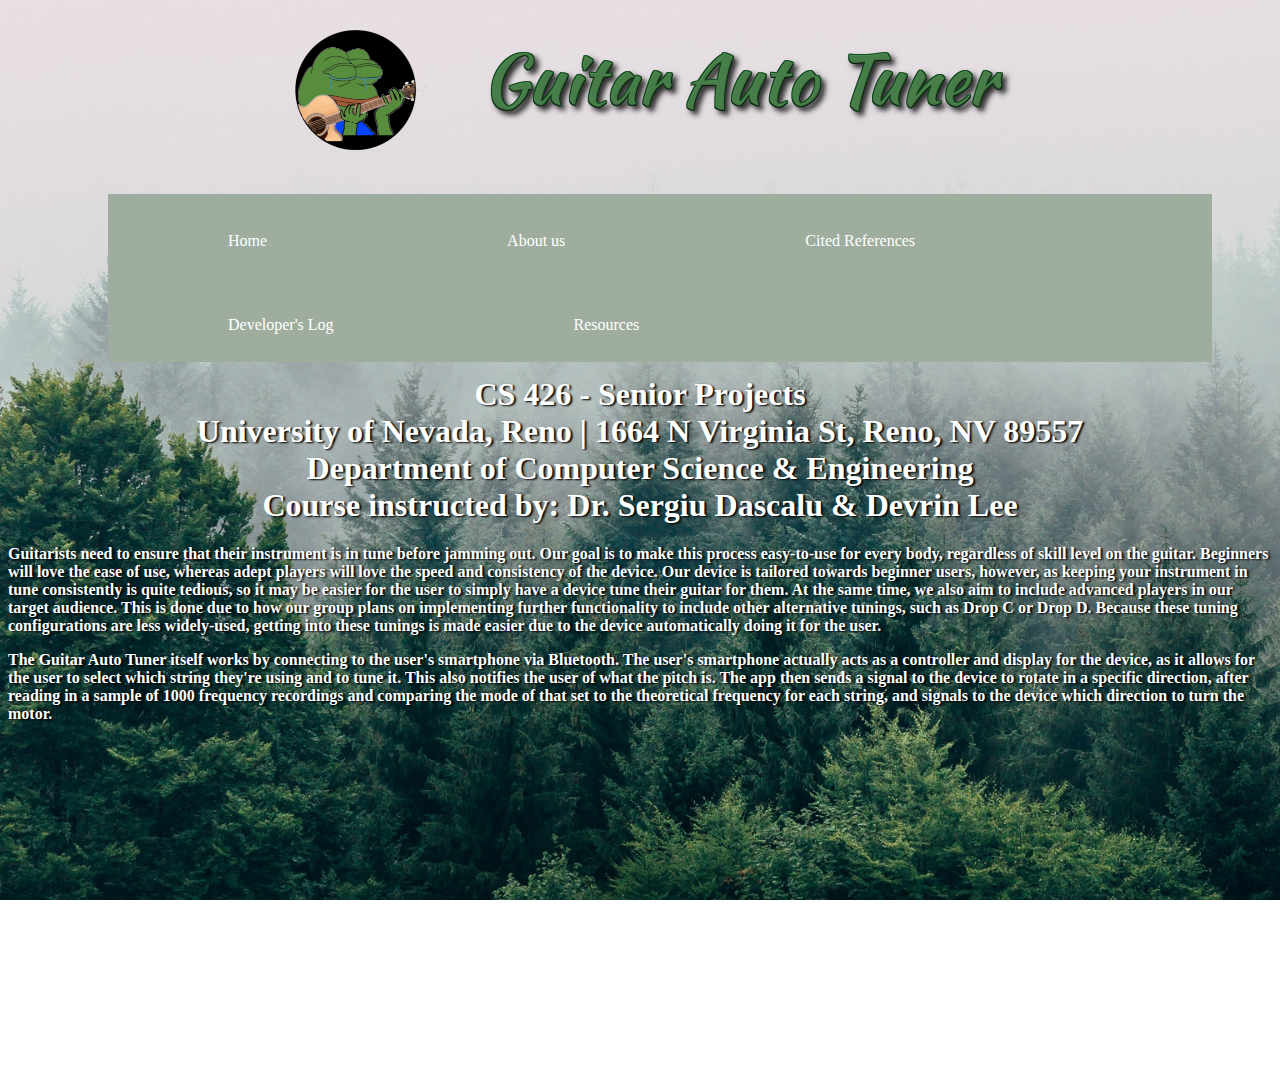
<file: website/index.html>
<html>

  <title>
    The Guitar Auto Tuner
  </title>
  <link href="background.css" rel="stylesheet" type="text/css">

  <style>
    h4 {
      color: white;
      text-shadow: 2px 1px 2px #000000;
    }
    h3 {
      color: white;
      text-shadow: 2px 1px 2px #000000;
    }
    h1{
      color: white;
      text-shadow: 2px 1px 2px #000000;
    }

  </style>

  <body>
  <!-- Header for website navigation -->
  <div align="center">
  <a href="pepeclub.html"><img src="images/pepeguitar2.png" height="120" width="200" title="oWo wuzz dis?"></a>
  <a href="index.html"><img src="logoWeb.png" alt="Title" title="Guitar Auto Tuner"></a>
  </div>

  <div align="center">
  <ul class="head">
  <li class="head">
  <table align="center" class="head" width="802" cellpadding="0" cellspacing="0" style="border-collapse: collapse; border-left-width: 2; border-right-width: 2; border-top-width: 2; border-bottom-style: solid; border-bottom-width: 1" bordercolor="#111111" width=1000 bgcolor="#C0C0C0" height="34">
    <ul class="head" align="center">
      <li class="head"><a href = "index.html"> Home </a></li>
      <li class="head"><a href = "about.html"> About us </a></li>
      <li class="head"><a href = "references.html">Cited References</a></li>
      <li class="head"><a href = "log.html">Developer's Log</a></li>
      <li class="head"><a href = "" onclick="window.open('guitarautotuner.zip')">Resources</a></li>
    </ul>
  </table>
  </li>
  </ul>
</div>

  <br>
  <br>
  <br>
  <br>
  <br>
  <br>
  <div align="center">
    <h1>CS 426 - Senior Projects
    <br>University of Nevada, Reno | 1664 N Virginia St, Reno, NV 89557
    <br>Department of Computer Science & Engineering
    <br>Course instructed by: Dr. Sergiu Dascalu & Devrin Lee
    </h1>
  </div>
  <p>
  <h4>Guitarists need to ensure that their instrument is in tune before jamming out. Our goal is to make this process easy-to-use for every body, regardless of skill level on the guitar. Beginners will love the ease of use, whereas adept players will love the speed and consistency of the device.
     Our device is tailored towards beginner users, however, as keeping your instrument in tune consistently is quite tedious, so it may be easier for the user to simply have a device tune their guitar for them. At the same time, we also aim to include advanced players in our target audience.
     This is done due to how our group plans on implementing further functionality to include other alternative tunings, such as Drop C or Drop D. Because these tuning configurations are less widely-used, getting into these tunings is made easier due to the device automatically doing it for the user.
  </p>
  <p>
     The Guitar Auto Tuner itself works by connecting to the user's smartphone via Bluetooth. The user's smartphone actually acts as a controller and display for the device, as it allows for the user to select which string they're using and to tune it. This also notifies the user of what the pitch is.
     The app then sends a signal to the device to rotate in a specific direction, after reading in a sample of 1000 frequency recordings and comparing the mode of that set to the theoretical frequency for each string, and signals to the device which direction to turn the motor.
  </p>
</h4>

  <p>
    <div style="text-align: center;">
      <iframe width="560" height="315" src="https://www.youtube.com/embed/sks3TH7NQys" frameborder="0" allow="accelerometer; autoplay; encrypted-media; gyroscope; picture-in-picture" allowfullscreen></iframe>
    </div>
  </p>

  </body>
</html>
</file>
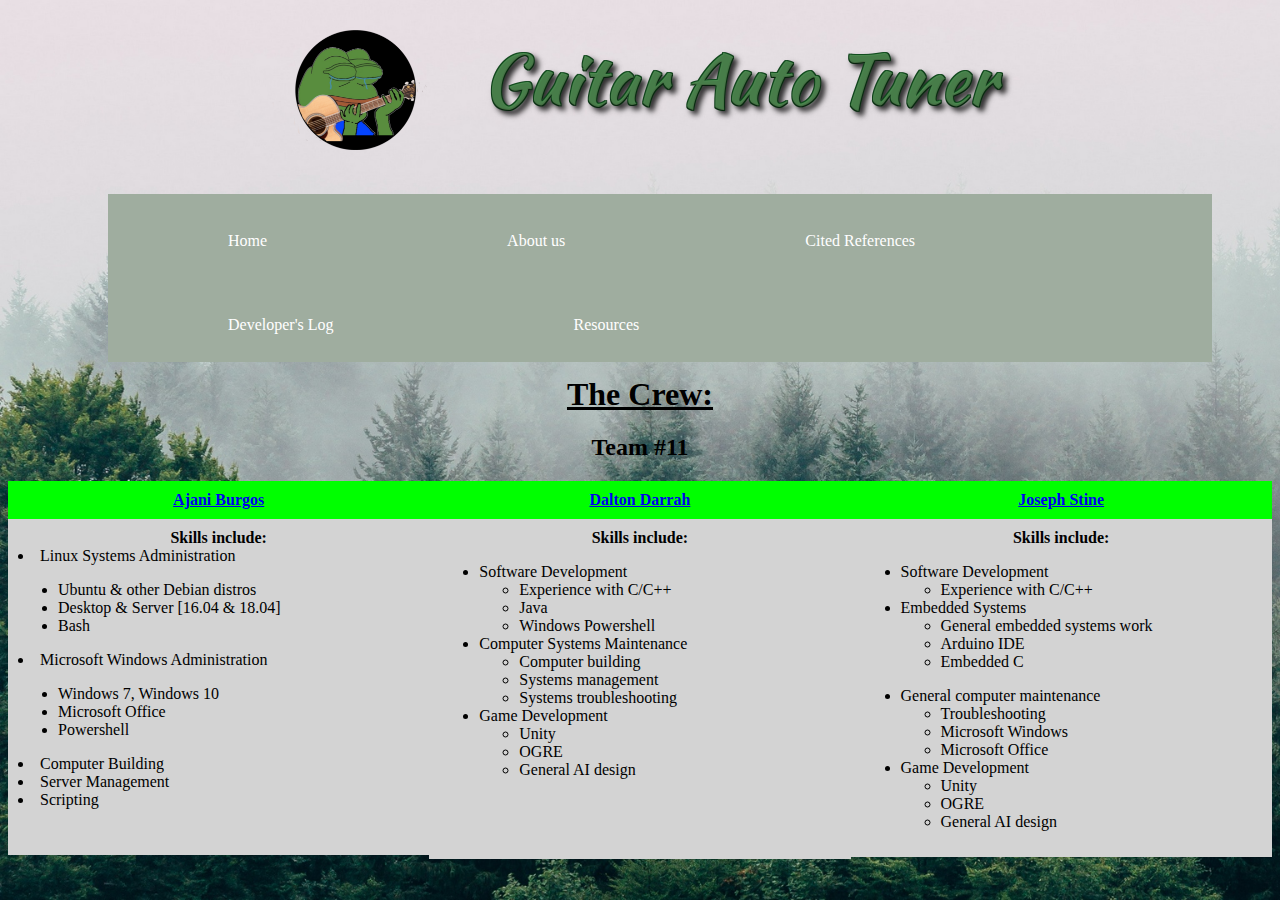
<file: website/about.html>
<html>
  <title> About us </title>

  <link href="background.css" rel="stylesheet" type="text/css">

  <style>
* {
  box-sizing: border-box;
  }

/* Create three equal columns that floats next to each other */
.column {
  float: left;
  width: 33.33%;
  padding: 10px;
}

/* Clear floats after the columns */
.row:after {
  content: "";
  display: table;
  clear: both;
}
</style>

  <body>

  <div align="center">
  <a href="pepeclub.html"><img src="images/pepeguitar2.png" height="120" width="200" title="oWo wuzz dis?"></a>
  <a href="index.html"><img src="logoWeb.png" alt="Title" title="Guitar Auto Tuner"></a>
  </div>

  <div align="center">
  <ul class="head">
  <li class="head">
  <table align="center" class="head" width="802" cellpadding="0" cellspacing="0" style="border-collapse: collapse; border-left-width: 2; border-right-width: 2; border-top-width: 2; border-bottom-style: solid; border-bottom-width: 1" bordercolor="#111111" width=1000 bgcolor="#C0C0C0" height="34">
    <ul class="head" align="center">
      <li class="head"><a href = "index.html"> Home </a></li>
      <li class="head"><a href = "about.html"> About us </a></li>
      <li class="head"><a href = "references.html">Cited References</a></li>
      <li class="head"><a href = "log.html">Developer's Log</a></li>
      <li class="head"><a href = "" onclick="window.open('guitarautotuner.zip')">Resources</a></li>
    </ul>
  </table>
  </li>
  </ul>
  </div>

  <br><br><br><br><br><br>
  <div align="center"><h1><u>The Crew:</u></h1>
    <h2>Team #11</h2>
    <div class="row">
      <div class="column" style="background-color:lime">
        <b><a href="https://www.linkedin.com/in/ajani-burgos">Ajani Burgos</a></b>
      </div>
      <div class="column" style="background-color:lime">
        <b><a href="mailto:ddarrah@nevada.unr.edu">Dalton Darrah</a></b>
      </div>
      <div class="column" style="background-color:lime">
        <b><a href="https://www.linkedin.com/in/joestine">Joseph Stine</a></b>
      </div>
    </div>
    <div class="row">

      <div class="column" style="background-color:lightgrey" align="left">
        <div align="center"><b>Skills include:</b></div>
        <li>Linux Systems Administration</li>
        <ul>
          <li>Ubuntu & other Debian distros</li>
          <li>Desktop & Server [16.04 & 18.04]</li>
          <li>Bash</li>
        </ul>
        <li>Microsoft Windows Administration</li>
        <ul>
          <li>Windows 7, Windows 10</li>
          <li>Microsoft Office</li>
          <li>Powershell</li>
        </ul>
        <li>Computer Building</li>
        <li>Server Management</li>
        <li>Scripting</li>
        <br><br>
      </div>

      <div class="column" style="background-color:lightgrey" align="left">
        <div align="center"><b>Skills include:</b></div>
        <ul>
          <li>Software Development</li>
          <ul>
            <li>Experience with C/C++</li>
            <li>Java</li>
            <li>Windows Powershell</li>
          </ul>
          <li>Computer Systems Maintenance</li>
          <ul>
            <li>Computer building</li>
            <li>Systems management</li>
            <li>Systems troubleshooting</li>
          </ul>
          <li>Game Development</li>
          <ul>
            <li>Unity</li>
            <li>OGRE</li>
            <li>General AI design</li>
          </ul>
        </ul>
        <br><br><br>
      </div>

      <div class="column" style="background-color:lightgrey" align="left">
      <div align="center"><b>Skills include:</b></div>
      <ul>
        <li>Software Development</li>
        <ul>
          <li>Experience with C/C++</li>
        </ul>
        <li>Embedded Systems</li>
        <ul>
          <li>General embedded systems work</li>
          <li>Arduino IDE</li>
          <li>Embedded C</li>
        </ul>
      </ul>
      <ul>
        <li>General computer maintenance</li>
        <ul>
          <li>Troubleshooting</li>
          <li>Microsoft Windows</li>
          <li>Microsoft Office</li>
        </ul>
        <li>Game Development</li>
        <ul>
          <li>Unity</li>
          <li>OGRE</li>
          <li>General AI design</li>
        </ul>
      </ul>
      </div>

  </body>
</html>
</file>
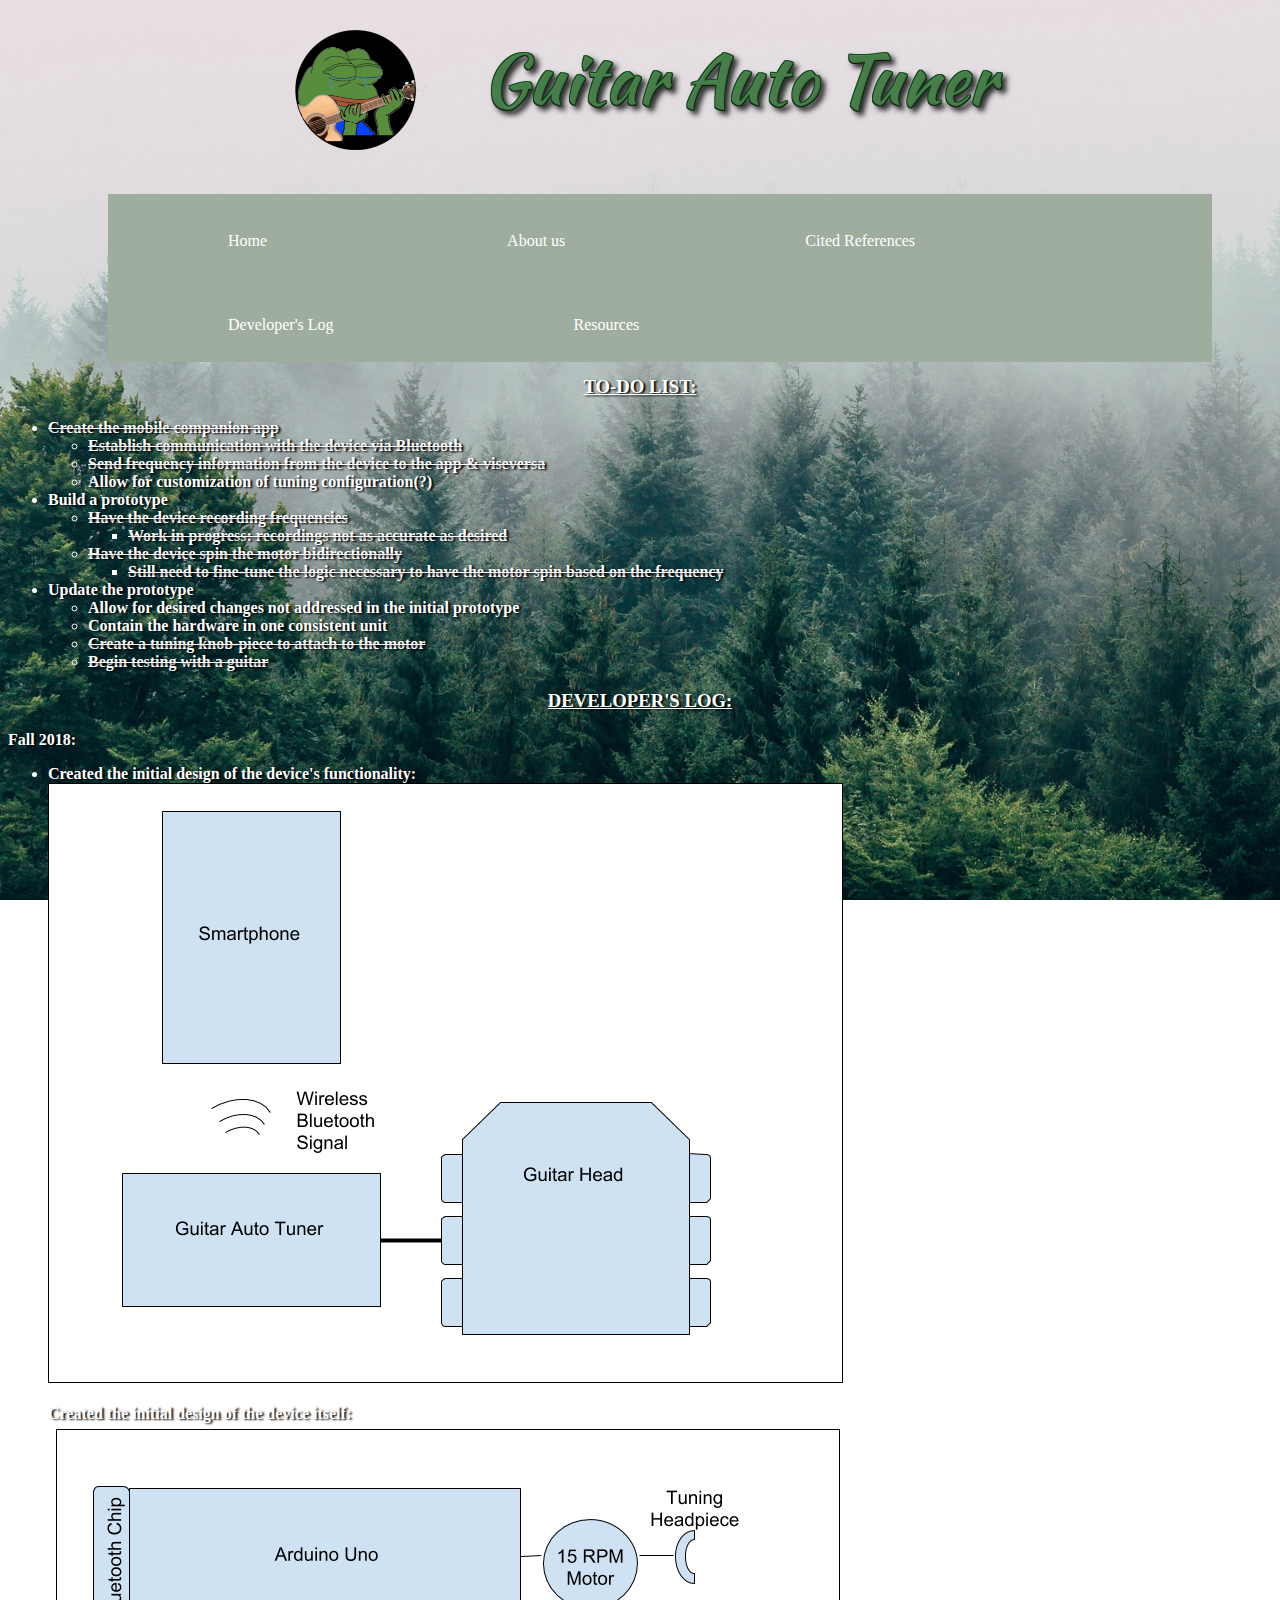
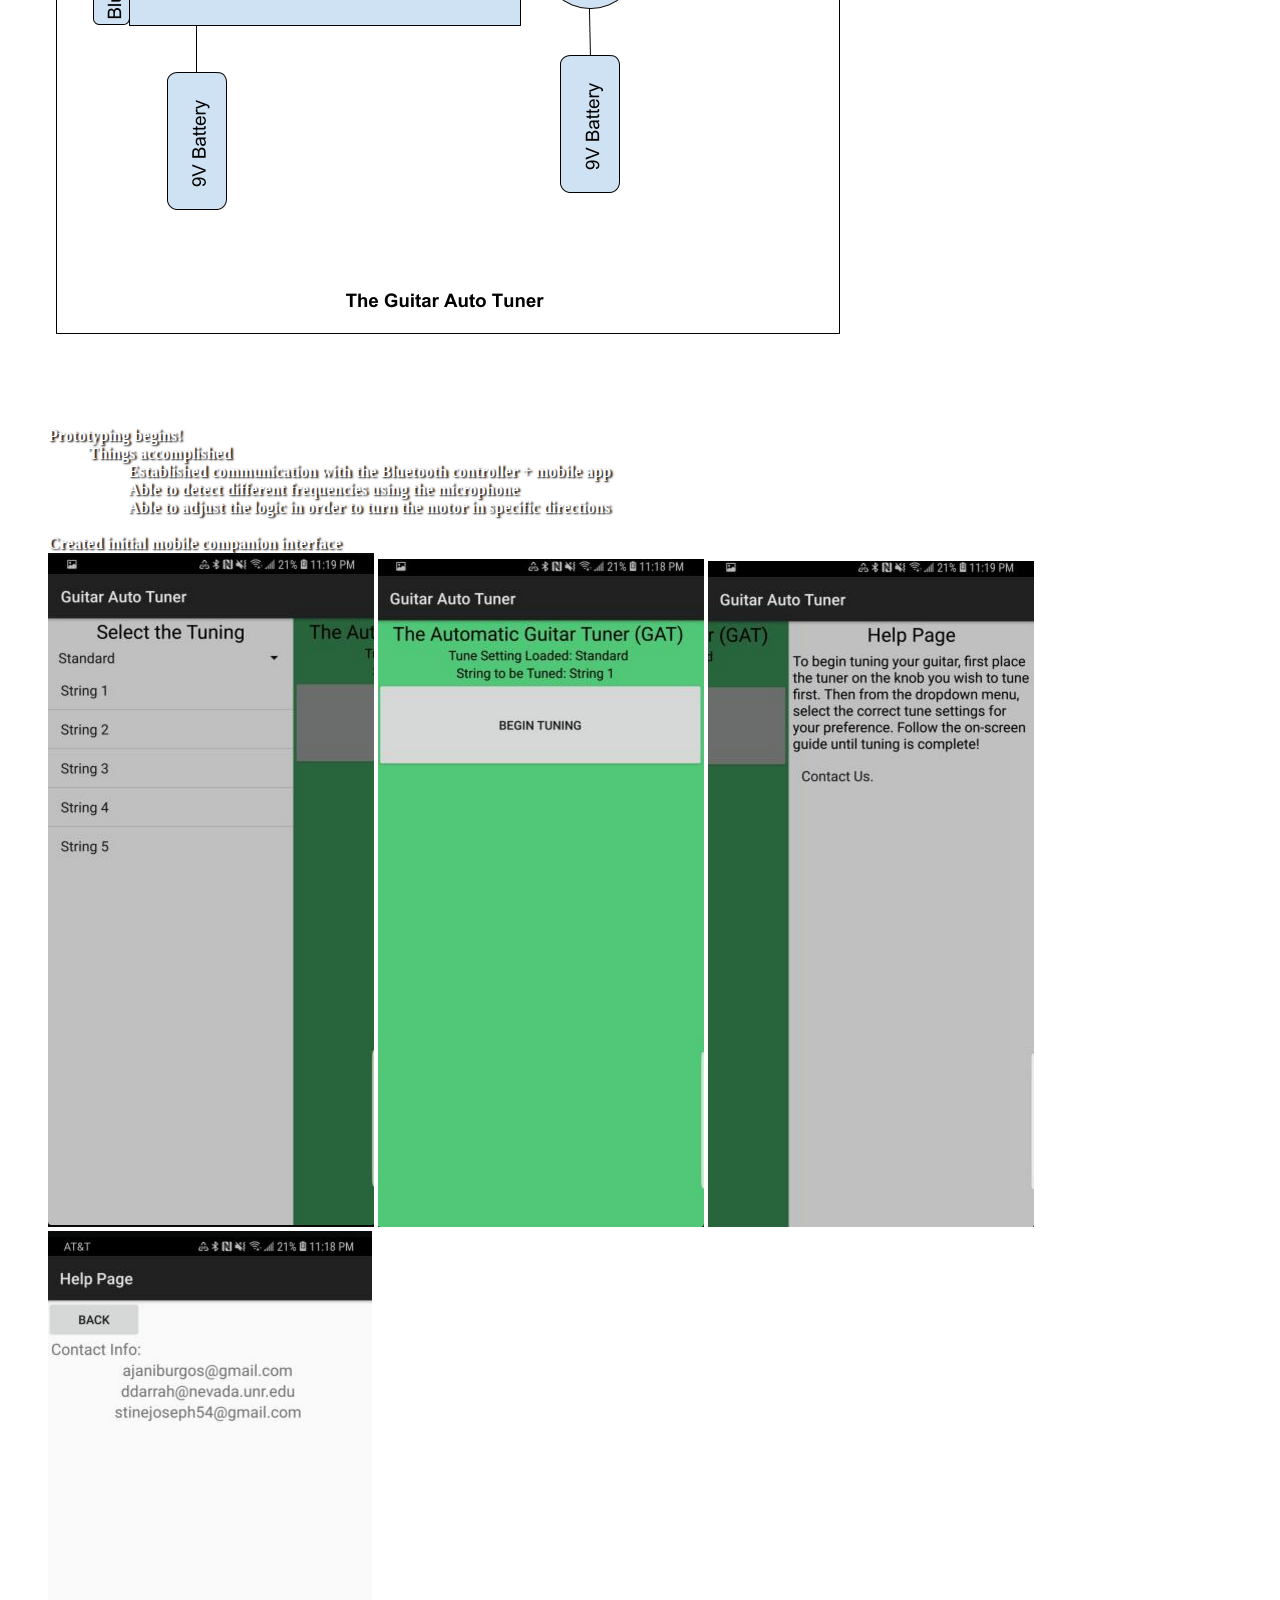
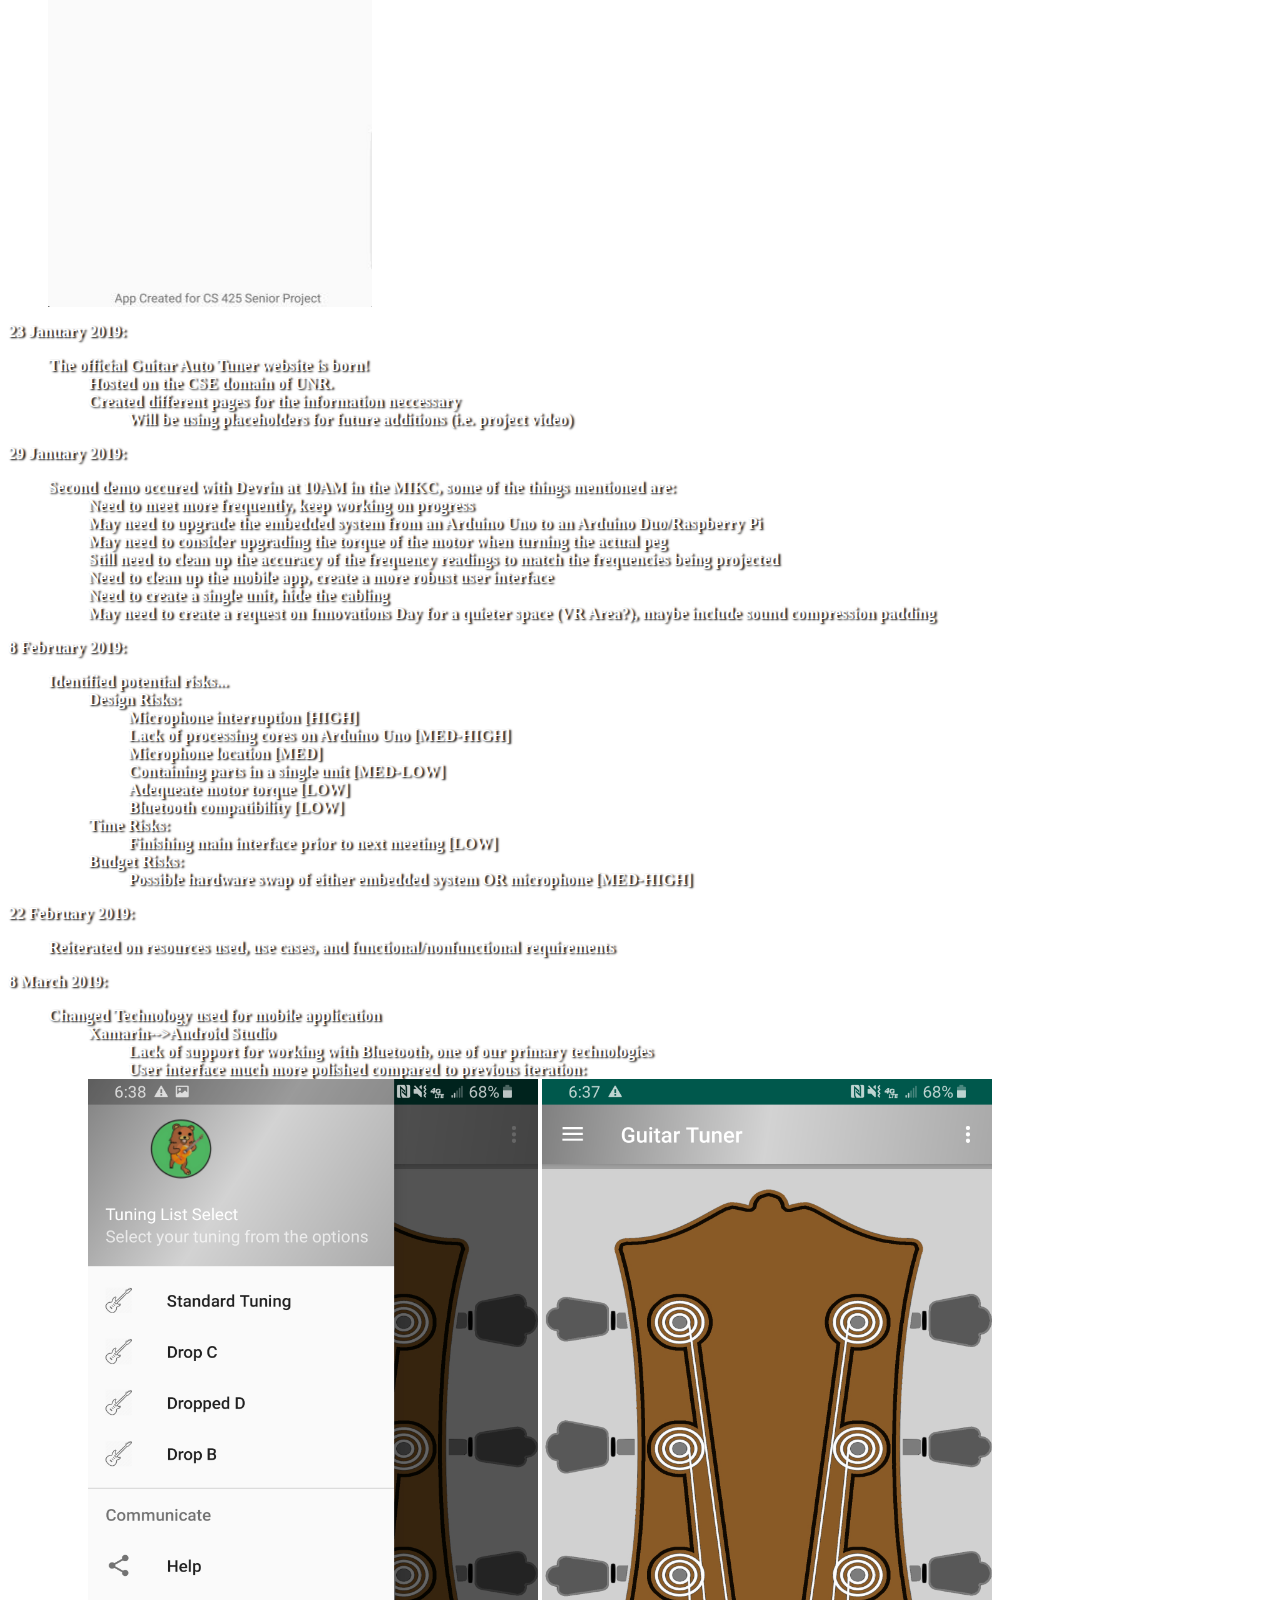
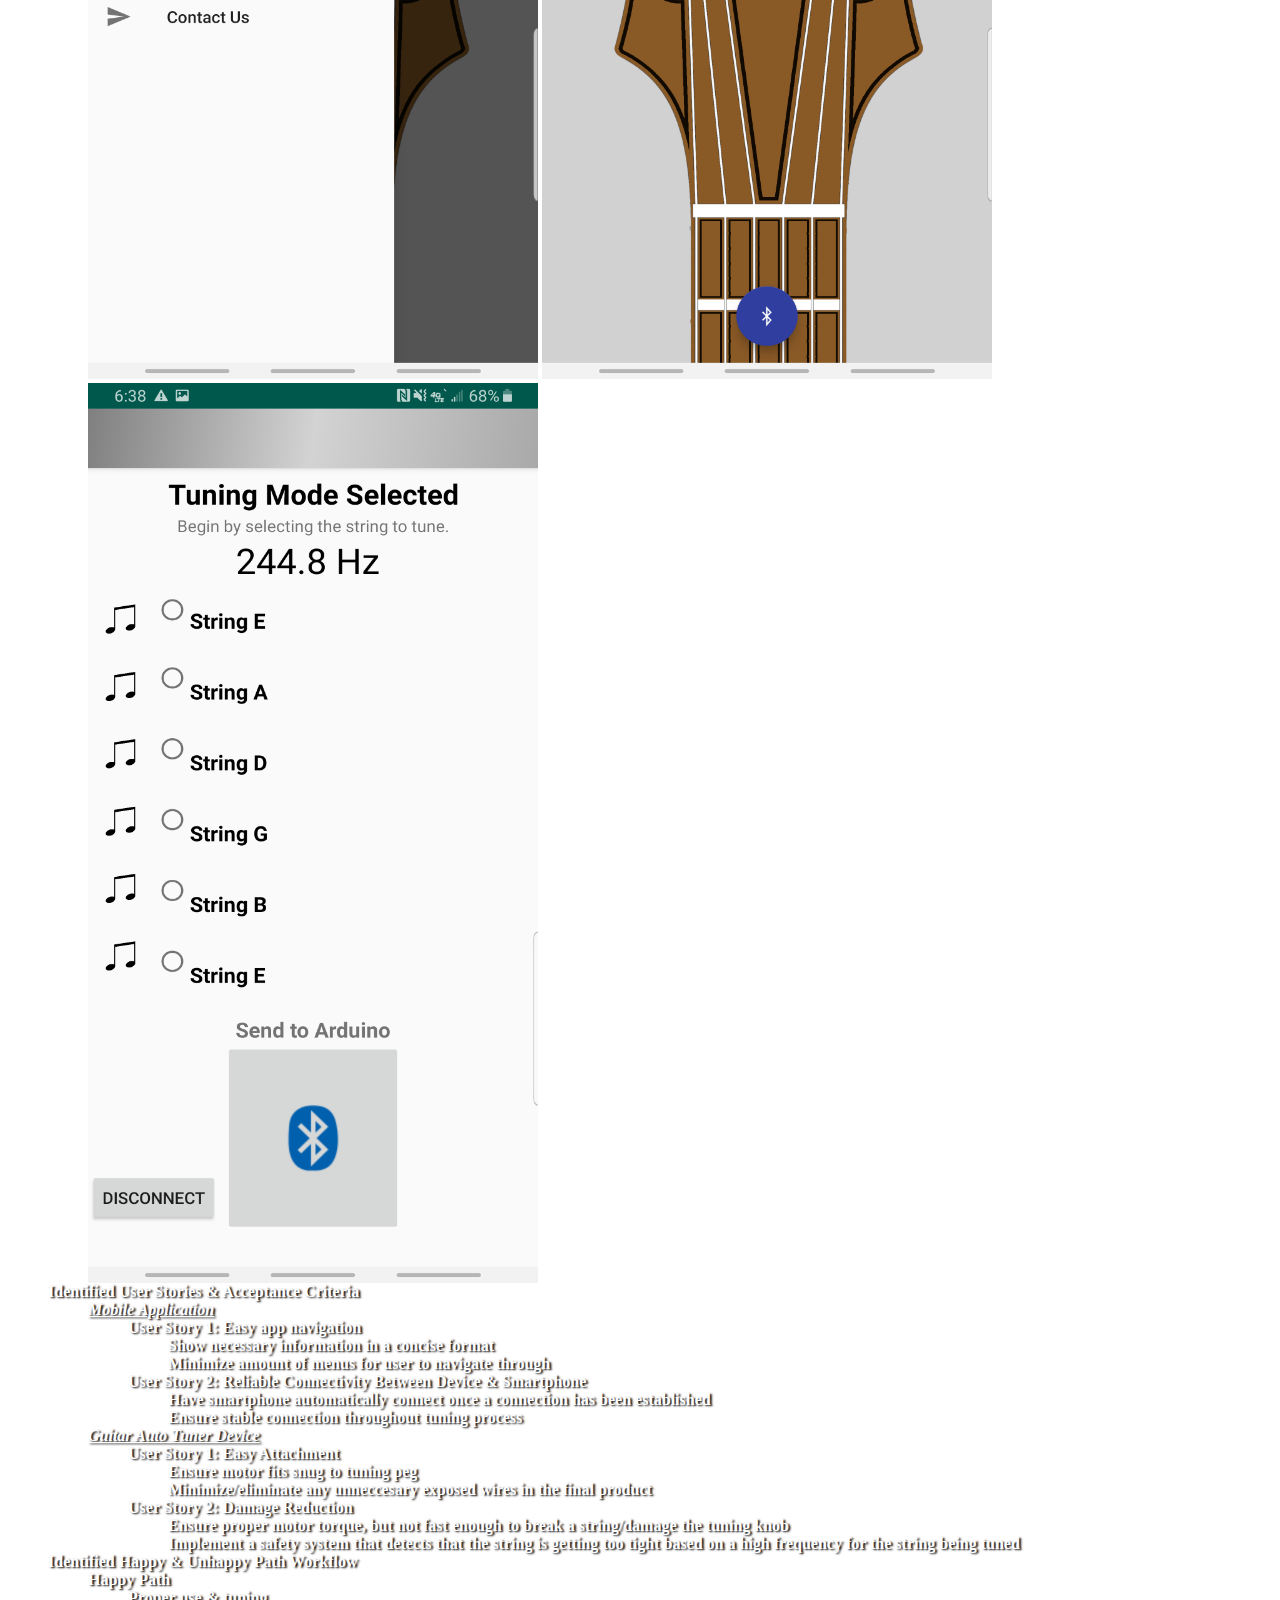
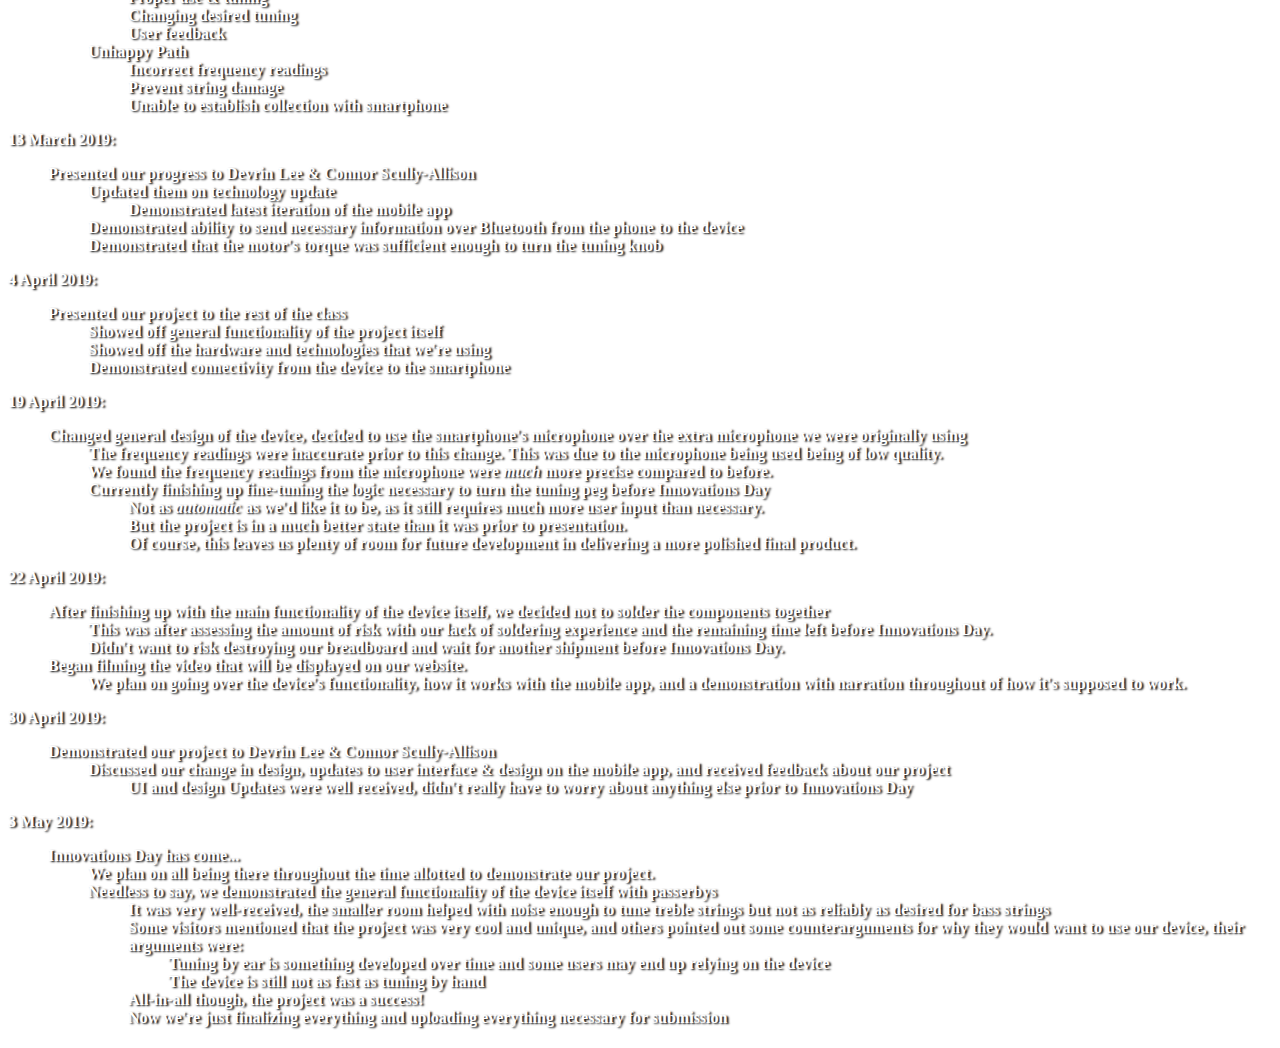
<file: website/log.html>
<html>
  <title> Developer's Log </title>
  <link href="background.css" rel="stylesheet" type="text/css">
  <style>
    h4 {
      color: white;
      text-shadow: 2px 1px 2px #000000;
    }
    h3 {
      color: white;
      text-shadow: 2px 1px 2px #000000;
    }
  </style>
  <body>

  <div align="center">
  <a href="pepeclub.html"><img src="images/pepeguitar2.png" height="120" width="200" title="oWo wuzz dis?"></a>
  <a href="index.html"><img src="logoWeb.png" alt="Title" title="Guitar Auto Tuner"></a>
  </div>

  <div align="center">
  <ul class="head">
  <li class="head">
  <table align="center" class="head" width="802" cellpadding="0" cellspacing="0" style="border-collapse: collapse; border-left-width: 2; border-right-width: 2; border-top-width: 2; border-bottom-style: solid; border-bottom-width: 1" bordercolor="#111111" width=1000 bgcolor="#C0C0C0" height="34">
    <ul class="head" align="center">
      <li class="head"><a href = "index.html"> Home </a></li>
      <li class="head"><a href = "about.html"> About us </a></li>
      <li class="head"><a href = "references.html">Cited References</a></li>
      <li class="head"><a href = "log.html">Developer's Log</a></li>
      <li class="head"><a href = "" onclick="window.open('guitarautotuner.zip')">Resources</a></li>
    </ul>
  </table>
  </li>
  </ul>
  </div>

  <!-- TO-DO LIST-->
  <br><br><br><br><br><br><div align="center"><h3><u>TO-DO LIST:</u></h3></div>
  <h4>
  <ul>
    <li><s>Create the mobile companion app</s></li>
    <ul>
      <li><s>Establish communication with the device via Bluetooth</s></li>
      <li><s>Send frequency information from the device to the app & viseversa</s></li>
      <li>Allow for customization of tuning configuration(?)</li>
    </ul>
    <li>Build a prototype</li>
    <ul>
      <li><s>Have the device recording frequencies</s></li>
      <ul>
        <li><s>Work in progress: recordings not as accurate as desired</s></li>
      </ul>
      <li><s>Have the device spin the motor bidirectionally</s></li>
        <ul>
          <li><s>Still need to fine-tune the logic necessary to have the motor spin based on the frequency</s></li>
        </ul>
    </ul>
    <li>Update the prototype</li>
    <ul>
      <li>Allow for desired changes not addressed in the initial prototype</li>
      <li>Contain the hardware in one consistent unit</li>
      <li><s>Create a tuning knob-piece to attach to the motor</s>  </li>
      <li><s>Begin testing with a guitar</s></li>
    </ul>
  </ul>

  <!-- Actual Logging stuff -->
  <div align="center"><h3><u>DEVELOPER'S LOG:</u></h3></div>
  <b>Fall 2018: </b>
  <ul>
    <li>Created the initial design of the device's functionality:<br>
    <img src="images/functional_design.png" alt="Functional design of the device itself"><br><br></li>
    <li>Created the initial design of the device itself:<br>
    <img src="images/general_layout.png" alt="General layout of the device"></li>
    <li>Prototyping begins!</li>
    <ul>
      <b><li>Things accomplished</li></b>
      <ul>
        <li>Established communication with the Bluetooth controller + mobile app</li>
        <li>Able to detect different frequencies using the microphone</li>
        <li>Able to adjust the logic in order to turn the motor in specific directions</li>
      </ul>
    </ul>
    <br><li>Created initial mobile companion interface</li>
    <img src="images/tuning.png">
    <img src="images/home.png">
    <img src="images/help.png">
    <img src="images/contact.png">
  </ul>

  <b>23 January 2019: </b>
  <ul>
    <li>The official Guitar Auto Tuner website is born!</li>
    <ul>
      <li>Hosted on the CSE domain of UNR.</li>
      <li>Created different pages for the information neccessary</li>
      <ul>
        <li>Will be using placeholders for future additions (i.e. project video)</li>
      </ul>
    </ul>
  </ul>

  <b>29 January 2019: </b>
  <ul>
      <li>Second demo occured with Devrin at 10AM in the MIKC, some of the things mentioned are:</li>
      <ul>
        <li>Need to meet more frequently, keep working on progress</li>
        <li>May need to upgrade the embedded system from an Arduino Uno to an Arduino Duo/Raspberry Pi</li>
        <li>May need to consider upgrading the torque of the motor when turning the actual peg</li>
        <li>Still need to clean up the accuracy of the frequency readings to match the frequencies being projected</li>
        <li>Need to clean up the mobile app, create a more robust user interface</li>
        <li>Need to create a single unit, hide the cabling</li>
        <li>May need to create a request on Innovations Day for a quieter space (VR Area?), maybe include sound compression padding</li>
      </ul>
  </ul>

  <b>8 February 2019: </b>
  <ul>
    <li>Identified potential risks...</li>
    <ul>
      <li>Design Risks:</li>
      <ul>
        <li>Microphone interruption [HIGH]</li>
        <li>Lack of processing cores on Arduino Uno [MED-HIGH]</li>
        <li>Microphone location [MED]</li>
        <li>Containing parts in a single unit [MED-LOW]</li>
        <li>Adequeate motor torque [LOW]</li>
        <li>Bluetooth compatibility [LOW]</li>
      </ul>
      <li>Time Risks:</li>
      <ul>
        <li>Finishing main interface prior to next meeting [LOW]</li>
      </ul>
      <li>Budget Risks:</li>
      <ul>
        <li>Possible hardware swap of either embedded system OR microphone [MED-HIGH]</li>
      </ul>
    </ul>
  </ul>

  <b>22 February 2019:</b>
  <ul>
    <li>Reiterated on resources used, use cases, and functional/nonfunctional requirements</li>
  </ul>

  <b>8 March 2019:</b>
  <ul>
    <li>Changed Technology used for mobile application</li>
    <ul>
      <li>Xamarin-->Android Studio</li>
      <ul>
        <li>Lack of support for working with Bluetooth, one of our primary technologies</li>
        <li>User interface much more polished compared to previous iteration: </li>
      </ul>
      <img src="images/app_menu.jpg" height=900 width=450>
      <img src="images/app_home.jpg" height=900 width=450>
      <img src="images/app_tuning.jpg" height=900 width=450>
    </ul>
    <li>Identified User Stories & Acceptance Criteria</li>
    <ul>
      <li><i><u>Mobile Application</u></i></li>
      <ul>
        <li>User Story 1: Easy app navigation</li>
        <ul>
          <li>Show necessary information in a concise format</li>
          <li>Minimize amount of menus for user to navigate through</li>
        </ul>
        <li>User Story 2: Reliable Connectivity Between Device & Smartphone</li>
        <ul>
          <li>Have smartphone automatically connect once a connection has been established</li>
          <li>Ensure stable connection throughout tuning process</li>
        </ul>
      </ul>
      <li><i><u>Guitar Auto Tuner Device</u></i></li>
      <ul>
        <li>User Story 1: Easy Attachment</li>
        <ul>
          <li>Ensure motor fits snug to tuning peg</li>
          <li>Minimize/eliminate any unneccesary exposed wires in the final product</li>
        </ul>
        <li>User Story 2: Damage Reduction</li>
        <ul>
          <li>Ensure proper motor torque, but not fast enough to break a string/damage the tuning knob</li>
          <li>Implement a safety system that detects that the string is getting too tight based on a high frequency for the string being tuned</li>
        </ul>
      </ul>
    </ul>
    <li>Identified Happy & Unhappy Path Workflow</li>
    <ul>
      <li>Happy Path</li>
      <ul>
        <li>Proper use & tuning</li>
        <li>Changing desired tuning</li>
        <li>User feedback</li>
      </ul>
      <li>Unhappy Path</li>
      <ul>
        <li>Incorrect frequency readings</li>
        <li>Prevent string damage</li>
        <li>Unable to establish collection with smartphone</li>
      </ul>
    </ul>
  </ul>

  <b>13 March 2019:</b>
  <ul>
    <li>Presented our progress to Devrin Lee & Connor Scully-Allison</li>
    <ul>
      <li>Updated them on technology update</li>
      <ul>
        <li>Demonstrated latest iteration of the mobile app</li>
      </ul>
      <li>Demonstrated ability to send necessary information over Bluetooth from the phone to the device</li>
      <li>Demonstrated that the motor's torque was sufficient enough to turn the tuning knob</li>
    </ul>
  </ul>

  <b>4 April 2019:</b>
  <ul>
    <li>Presented our project to the rest of the class</li>
    <ul>
      <li>Showed off general functionality of the project itself</li>
      <li>Showed off the hardware and technologies that we're using</li>
      <li>Demonstrated connectivity from the device to the smartphone</li>
    </ul>
  </ul>

  <b>19 April 2019:</b>
  <ul>
    <li>Changed general design of the device, decided to use the smartphone's microphone over the extra microphone we were originally using</li>
    <ul>
      <li>The frequency readings were inaccurate prior to this change. This was due to the microphone being used being of low quality.</li>
      <li>We found the frequency readings from the microphone were <i>much</i> more precise compared to before.</li>
      <li>Currently finishing up fine-tuning the logic necessary to turn the tuning peg before Innovations Day</li>
      <ul>
        <li>Not as <i>automatic</i> as we'd like it to be, as it still requires much more user input than necessary.</li>
        <li>But the project is in a much better state than it was prior to presentation.</li>
        <li>Of course, this leaves us plenty of room for future development in delivering a more polished final product.</li>
      </ul>
    </ul>
  </ul>

  <b>22 April 2019:</b>
  <ul>
    <li>After finishing up with the main functionality of the device itself, we decided not to solder the components together</li>
    <ul>
      <li>This was after assessing the amount of risk with our lack of soldering experience and the remaining time left before Innovations Day.</li>
      <li>Didn't want to risk destroying our breadboard and wait for another shipment before Innovations Day.</li>
    </ul>
    <li>Began filming the video that will be displayed on our website.</li>
    <ul>
      <li>We plan on going over the device's functionality, how it works with the mobile app, and a demonstration with narration throughout of how it's supposed to work.</li>
    </ul>
  </ul>

  <b>30 April 2019:</b>
  <ul>
    <li>Demonstrated our project to Devrin Lee & Connor Scully-Allison</li>
    <ul>
      <li>Discussed our change in design, updates to user interface & design on the mobile app, and received feedback about our project</li>
      <ul>
        <li>UI and design Updates were well received, didn't really have to worry about anything else prior to Innovations Day</li>
      </ul>
    </ul>
  </ul>

  <b>3 May 2019:</b>
  <ul>
    <li>Innovations Day has come...</li>
    <ul>
      <li>We plan on all being there throughout the time allotted to demonstrate our project.</li>
      <li>Needless to say, we demonstrated the general functionality of the device itself with passerbys</li>
      <ul>
        <li>It was very well-received, the smaller room helped with noise enough to tune treble strings but not as reliably as desired for bass strings</li>
        <li>Some visitors mentioned that the project was very cool and unique, and others pointed out some counterarguments for why they would want to use our device, their arguments were:</li>
        <ul>
          <li>Tuning by ear is something developed over time and some users may end up relying on the device</li>
          <li>The device is still not as fast as tuning by hand</li>
        </ul>
        <li>All-in-all though, the project was a success!</li>
        <li>Now we're just finalizing everything and uploading everything necessary for submission</li>
      </ul>
    </ul>
  </ul>
  </h4>

  </body>
</html>
</file>
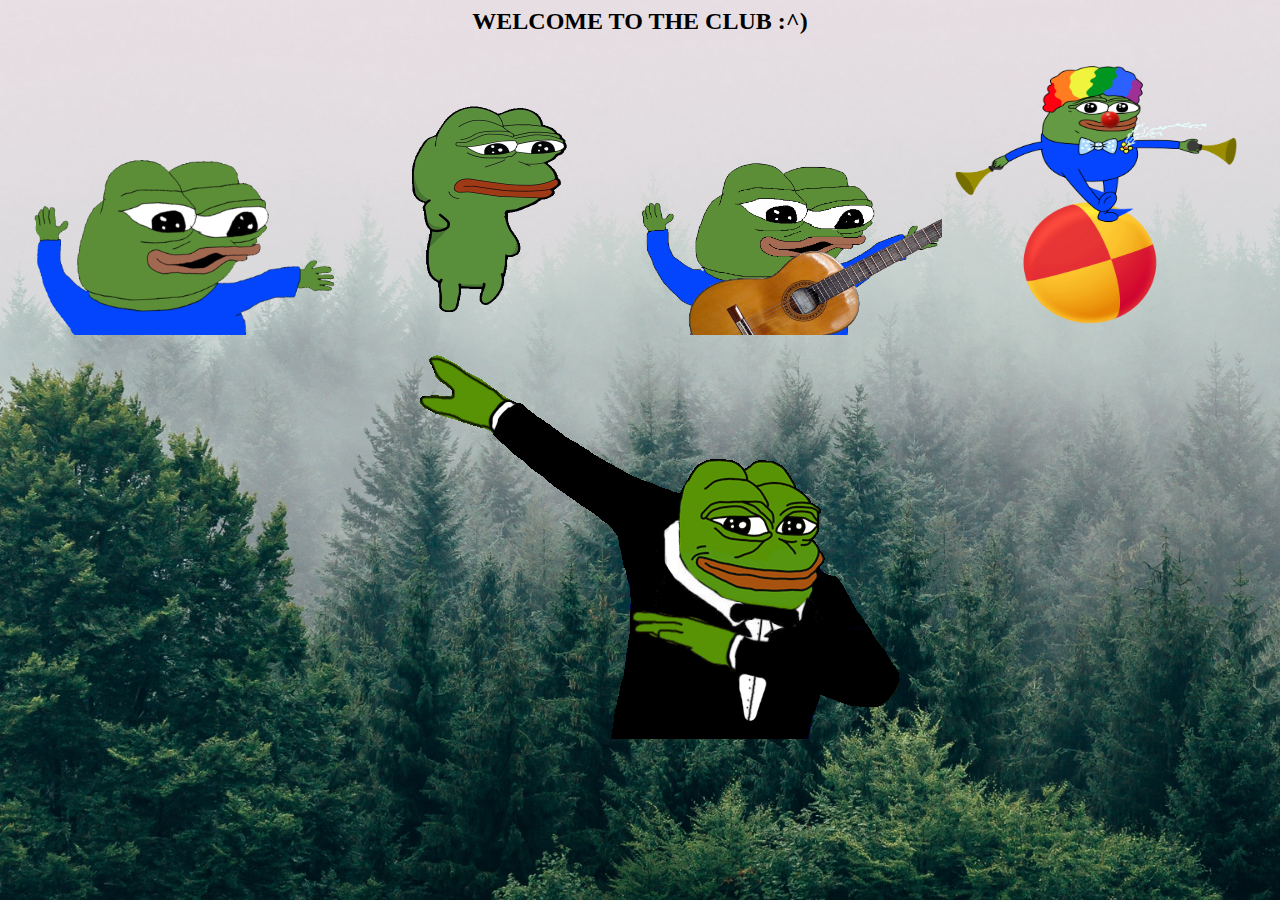
<file: website/pepeclub.html>
<html>
<title>Redirecting...</title>
<link href="background.css" rel="stylesheet" type="text/css">

<meta http-equiv="refresh" content="3;url=index.html"/>
<div align="center">
<h2>WELCOME TO THE CLUB :^)</h2>
<img src="images/danceapu.gif" height="180" width="300">
<img src="images/pepedance.gif" height="250" width="300">
<img src="images/pepeguitar.gif" height="200" width="300">
<img src="images/pepehonk.gif" height="280" width="300">
<img src="images/pepetux.gif">
</div>

</html>
</file>
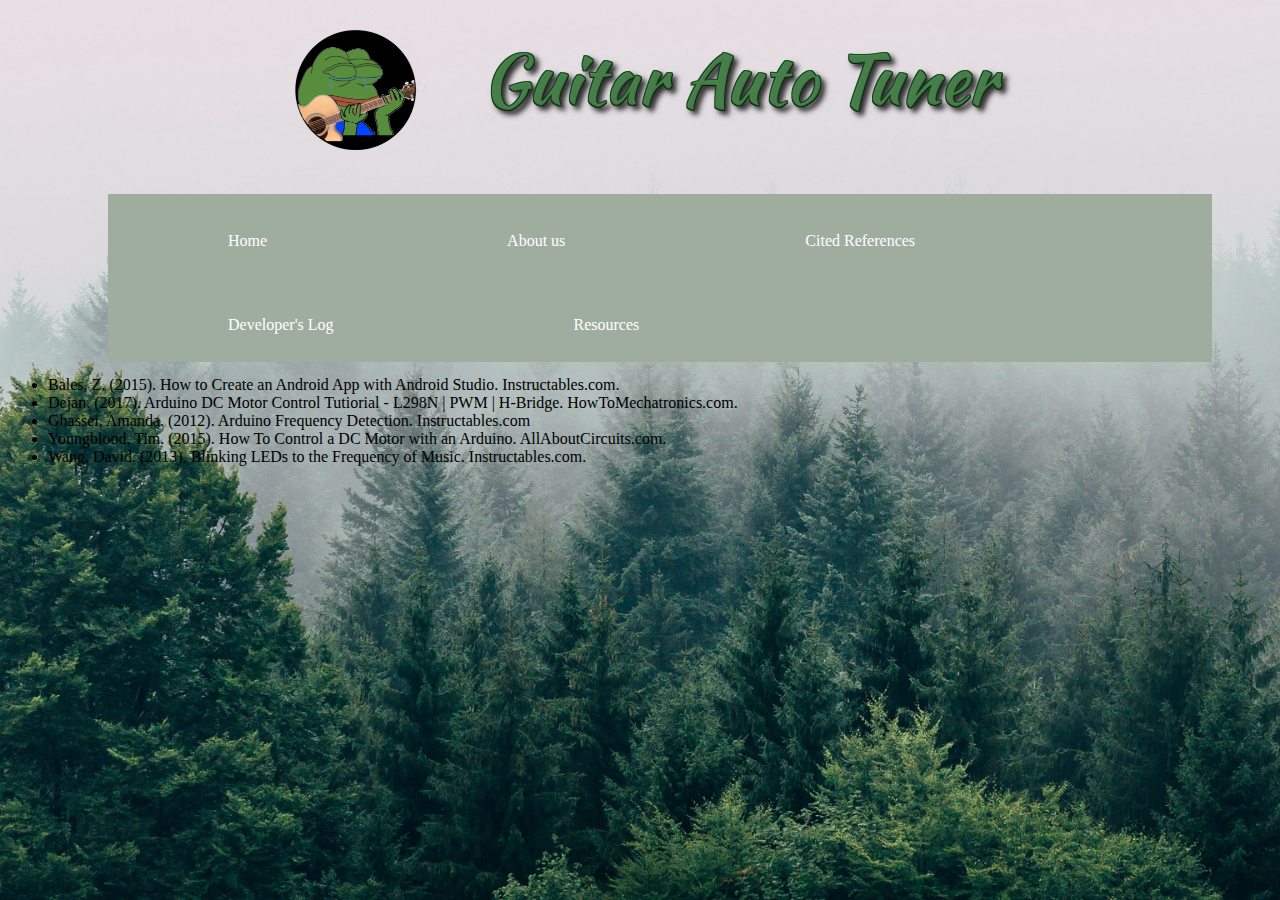
<file: website/references.html>
<html>
  <title>Cited References</title>
  <link href="background.css" rel="stylesheet" type="text/css">

  <body>

  <div align="center">
  <a href="pepeclub.html"><img src="images/pepeguitar2.png" height="120" width="200" title="oWo wuzz dis?"></a>
  <a href="index.html"><img src="logoWeb.png" alt="Title" title="Guitar Auto Tuner"></a>
  </div>

  <div align="center">
  <ul class="head">
  <li class="head">
  <table align="center" class="head" width="802" cellpadding="0" cellspacing="0" style="border-collapse: collapse; border-left-width: 2; border-right-width: 2; border-top-width: 2; border-bottom-style: solid; border-bottom-width: 1" bordercolor="#111111" width=1000 bgcolor="#C0C0C0" height="34">
    <ul class="head" align="center">
      <li class="head"><a href = "index.html"> Home </a></li>
      <li class="head"><a href = "about.html"> About us </a></li>
      <li class="head"><a href = "references.html">Cited References</a></li>
      <li class="head"><a href = "log.html">Developer's Log</a></li>
      <li class="head"><a href = "" onclick="window.open('guitarautotuner.zip')">Resources</a></li>
    </ul>
  </table>
  </li>
  </ul>
  </div>
  <br><br><br><br><br><br>

  <ul>
    <li>Bales, Z. (2015). How to Create an Android App with Android Studio. Instructables.com.</li>
    <li>Dejan. (2017). Arduino DC Motor Control Tutiorial - L298N | PWM | H-Bridge. HowToMechatronics.com.</li>
    <li>Ghassei, Amanda. (2012). Arduino Frequency Detection. Instructables.com</li>
    <li>Youngblood, Tim. (2015). How To Control a DC Motor with an Arduino. AllAboutCircuits.com.</li>
    <li>Wang, David. (2013). Blinking LEDs to the Frequency of Music. Instructables.com.</li>
  </ul>

  </body>
</html>
</file>
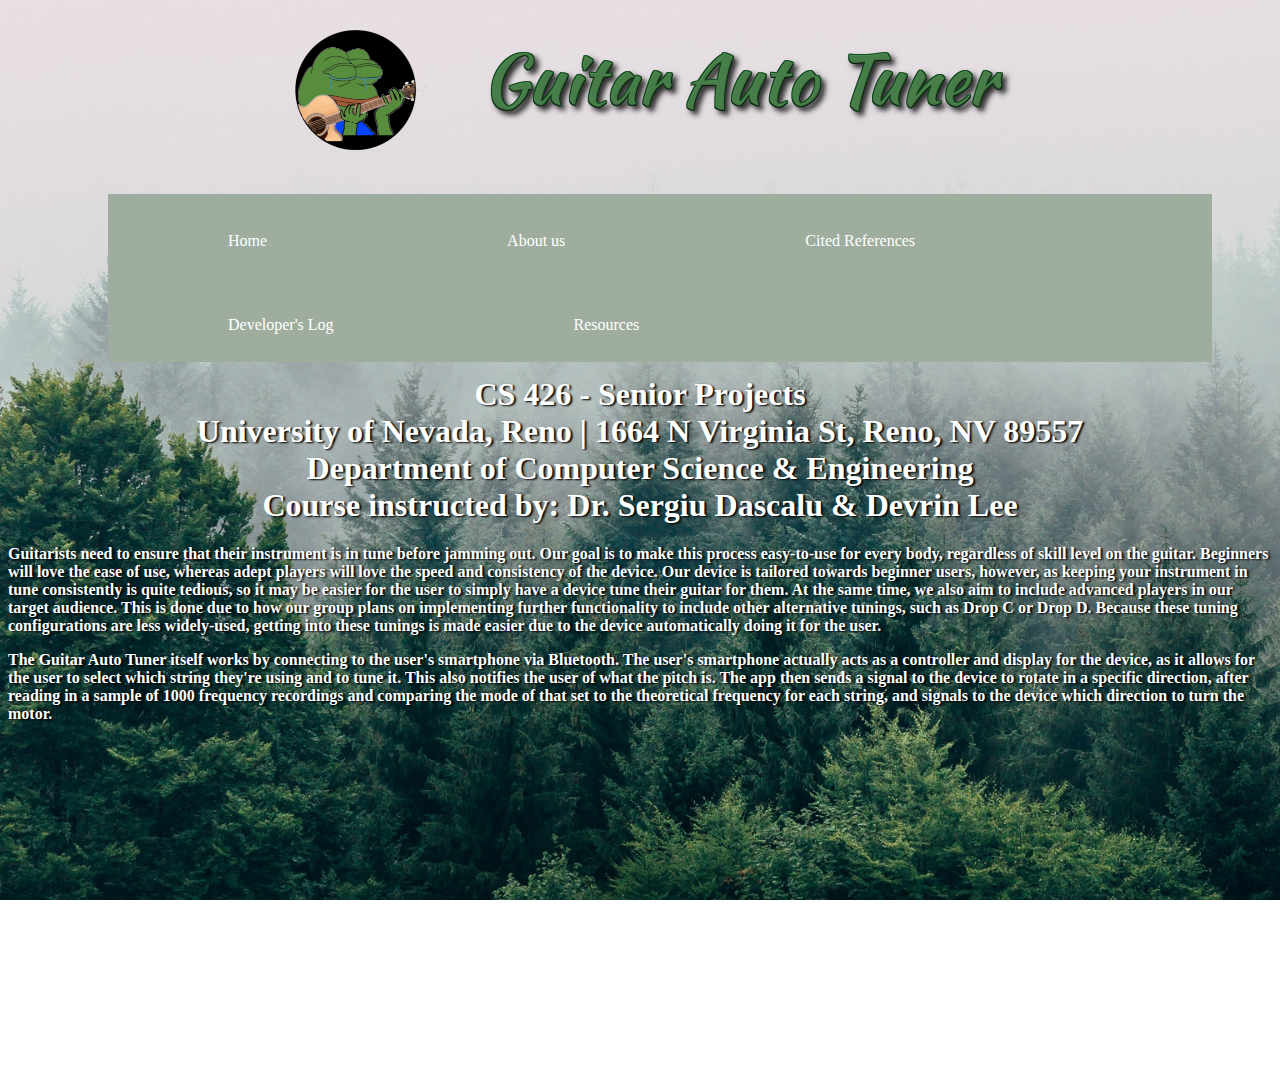
<file: website/resources.html>
<html>
  <title>Resources</title>
  <link href="background.css" rel="stylesheet" type="text/css">

  <body>

  <div align="center">
  <a href="pepeclub.html"><img src="images/pepeguitar2.png" height="120" width="200" title="oWo wuzz dis?"></a>
  <a href="index.html"><img src="logoWeb.png" alt="Title" title="Guitar Auto Tuner"></a>
  </div>

  <div align="center">
  <ul class="head">
  <li class="head">
  <table align="center" class="head" width="802" cellpadding="0" cellspacing="0" style="border-collapse: collapse; border-left-width: 2; border-right-width: 2; border-top-width: 2; border-bottom-style: solid; border-bottom-width: 1" bordercolor="#111111" width=1000 bgcolor="#C0C0C0" height="34">
    <ul class="head" align="center">
      <li class="head"><a href = "index.html"> Home </a></li>
      <li class="head"><a href = "about.html"> About us </a></li>
      <li class="head"><a href = "references.html">Cited References</a></li>
      <li class="head"><a href = "log.html">Developer's Log</a></li>
      <li class="head"><a href = "" onclick="window.open('guitarautotuner.zip')">Resources</a></li>
    </ul>
  </table>
  </li>
  </ul>
  </div>
  <br><br><br><br><br><br>

  <meta http-equiv="refresh" content="0;url=index.html"/>


  </body>
</html>
</file>
<file: website/background.css>
body {
  background-image: url("WebsiteBack.jpg");
  background-repeat: no-repeat;
  background-size: cover;
  background-attachment: fixed;
}

/* Change the link color to #111 (black) on hover*/
ul a{
  list-style-type: none;
  margin-top: 10;
  padding: 0;
  overflow: hidden;
  background-color: #9fad9f;
}

li a{
  float: left;
  display: block;
  color: white;
  text-align: center;
  padding: 14px 60px;
  text-decoration: none;
}

li a:hover {
  background-color: #4e6b4e;
}

.head ul{
  list-style-type: none;
  margin-top: 10;
  padding: 0;
  overflow: hidden;
  background-color: #9fad9f;
}

.head li{
  float: left;
  display: block;
  color: white;
  text-align: center;
  padding: 14px 60px;
  text-decoration: none;
}

.center {
  display: block;
  margin-left: auto;
  margin-right: auto;
  width: 35%;
} */

.strokeme
{
    color: white;
    text-shadow:
    -1px -1px 0 #000,
    1px -1px 0 #000,
    -1px 1px 0 #000,
    1px 1px 0 #000;
}
</file>
